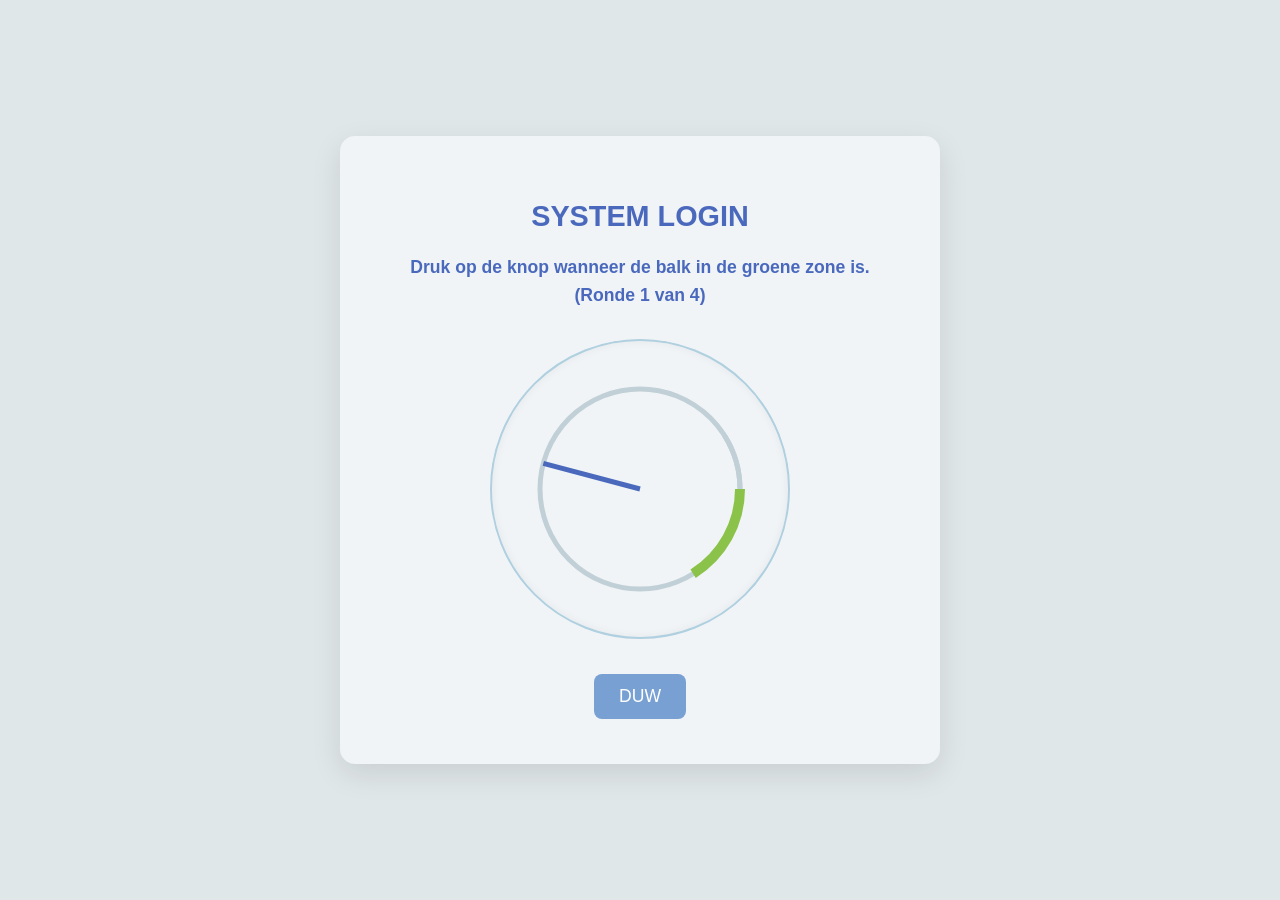
<file: index.html>
<!DOCTYPE html>
<html lang="nl">
<head>
    <meta charset="UTF-8">
    <meta name="viewport" content="width=device-width, initial-scale=1.0">
    <title>TERMINAL ACCESS</title>
    <link rel="stylesheet" href="css/style.css">
</head>
<body>

<div id="terminal">
    <div id="login-screen">
        <h2>SYSTEM LOGIN</h2>
        <p id="game-instructions">Druk op de knop wanneer de balk in de groene zone is. (4 keer)</p>
        <div id="minigame-container">
            <canvas id="minigameCanvas" width="300" height="300"></canvas>
        </div>
        <button id="loginButton">DUW</button>
    </div>

    <div id="dashboard" class="hidden">
        <h2>DIRECTORY: /ROOT</h2>
        <div class="folder" onclick="loadContent('content/fotos_blackie_menu.html')">/FOTOS_BLACKIE</div>
        <div class="folder" onclick="loadContent('content/persoonlijk.html')">/PERSOONLIJK</div>
        <div class="folder kluis-folder" onclick="openKluis()">/GEHEIME_KLUIS</div>
    </div>

    <div id="content-viewer" class="hidden">
        <div id="content-area"></div>
        <button id="backToRootButton">TERUG NAAR ROOT</button>
    </div>

    <div id="kluis-screen" class="hidden">
        <h2>GEAUTOMATISEERDE KLUIS</h2>
        <p>Voer het wachtwoord in.</p>
        <input type="text" id="pass2" placeholder="Code...">
        <button id="kluisButton">DECRYPTEER</button>
        <button onclick="showDashboard()" style="margin-top: 10px;">TERUG NAAR ROOT</button>
    </div>
</div>

<script src="js/app.js"></script>
</body>
</html>
</file>
<file: css/style.css>
/* c:\Users\12300701\github_project\Geocache\css\style.css */

/* Global box-sizing for easier layout management */
*, *::before, *::after {
    box-sizing: border-box;
}

body {
    font-family: 'Segoe UI', Tahoma, Geneva, Verdana, sans-serif;
    background-color: #e0e7e9; /* Lichtblauw-grijs */
    display: flex;
    justify-content: center;
    align-items: center;
    min-height: 100vh; /* Zorgt ervoor dat de body minimaal de volledige viewport hoogte inneemt */
    margin: 0;
    color: #333;
    /* overflow: hidden; verwijderd om scrollen toe te staan als de terminal overloopt */
}

#terminal {
    background-color: #f0f4f7; /* Lichtere achtergrond voor de terminal */
    border-radius: 15px;
    box-shadow: 0 10px 30px rgba(0, 0, 0, 0.1);
    padding: 40px;
    width: 90%;
    max-width: 600px;
    text-align: center;
    position: relative;
    max-height: 95vh; /* Beperk de hoogte van de terminal om te voorkomen dat deze van het scherm valt */
    overflow-y: auto; /* Sta scrollen binnen de terminal toe als de inhoud overloopt */
    transition: all 0.5s ease-in-out;
}

h2 {
    color: #4a69bd; /* Een aangenaam blauw */
    margin-bottom: 20px;
    font-size: 1.8em;
}

p {
    margin-bottom: 15px;
    line-height: 1.6;
}

.riddle {
    font-style: italic;
    color: #666;
    margin-top: 20px;
    margin-bottom: 30px;
    font-size: 1.1em;
}

input[type="text"],
input[type="number"] {
    width: calc(100% - 20px);
    padding: 12px;
    margin-bottom: 20px;
    border: 1px solid #c0d0d6;
    border-radius: 8px;
    font-size: 1em;
    outline: none;
    transition: border-color 0.3s ease;
}

input[type="text"]:focus,
input[type="number"]:focus {
    border-color: #4a69bd;
}

/* Basis responsiviteit voor kleinere schermen */
@media (max-width: 768px) {
    #terminal {
        padding: 20px; /* Verminder padding op kleinere schermen */
        width: 95%; /* Gebruik meer breedte op kleinere schermen */
        max-height: 98vh; /* Geef iets meer ruimte op mobiel */
    }

    #content-area {
        padding: 15px; /* Verminder padding van het contentgebied */
    }
}

#login-screen p {
    margin-bottom: 10px; /* Adjust spacing */
}

#game-instructions {
    font-weight: bold;
    color: #4a69bd;
    font-size: 1.1em;
    margin-top: 20px;
    margin-bottom: 20px;
}

button {
    background-color: #78a0d3; /* Een zacht blauw */
    color: white;
    border: none;
    padding: 12px 25px;
    border-radius: 8px;
    cursor: pointer;
    font-size: 1.1em;
    transition: background-color 0.3s ease, transform 0.2s ease;
    margin: 5px;
}

button:hover {
    background-color: #5a8ac7; /* Donkerder blauw bij hover */
    transform: translateY(-2px);
}

.hidden {
    display: none !important;
}

/* Mini-game specifieke stijlen */
#minigame-container {
    margin: 30px auto;
    border: 2px solid #b0d0e0;
    border-radius: 50%;
    width: 300px; /* Same as canvas width */
    height: 300px; /* Same as canvas height */
    display: flex;
    justify-content: center;
    align-items: center;
    overflow: hidden; /* Ensure nothing draws outside the circle */
    box-shadow: inset 0 0 10px rgba(0,0,0,0.05);
}

/* Dashboard specifieke stijlen */
#dashboard {
    padding-top: 20px;
}

.folder {
    background-color: #dbe9f5; /* Zeer lichtblauw voor mappen */
    border: 1px solid #b0d0e0;
    border-radius: 10px;
    padding: 15px 20px;
    margin-bottom: 15px;
    text-align: left;
    cursor: pointer;
    font-size: 1.1em;
    color: #3a5a8a; /* Donkerder blauw voor maptekst */
    transition: background-color 0.3s ease, transform 0.2s ease;
    display: flex;
    align-items: center;
}

.folder:hover {
    background-color: #cce0f0; /* Iets donkerder bij hover */
    transform: translateX(5px);
}

.folder::before {
    content: '📁'; /* Map icoon */
    margin-right: 10px;
    font-size: 1.2em;
}

/* Specifiek icoon voor de kluis */
.kluis-folder::before {
    content: '🔒'; /* Slot icoon */
}

/* Content Viewer specifieke stijlen */
#content-viewer {
    padding-top: 20px;
}

#content-area {
    background-color: #ffffff;
    border: 1px solid #e0e0e0;
    border-radius: 8px;
    padding: 25px;
    margin-bottom: 25px;
    min-height: 150px;
    text-align: left;
    line-height: 1.7;
    box-shadow: inset 0 2px 5px rgba(0,0,0,0.05);
}

/* Kluis Scherm specifieke stijlen */
#kluis-screen {
    padding-top: 20px;
}

#kluis-screen h1 {
    color: #e74c3c; /* Rood voor belangrijke coördinaten */
    font-size: 2.5em;
    margin-top: 20px;
    line-height: 1.3;
}

#kluis-screen p {
    font-size: 1.2em;
    color: #555;
}
</file>
